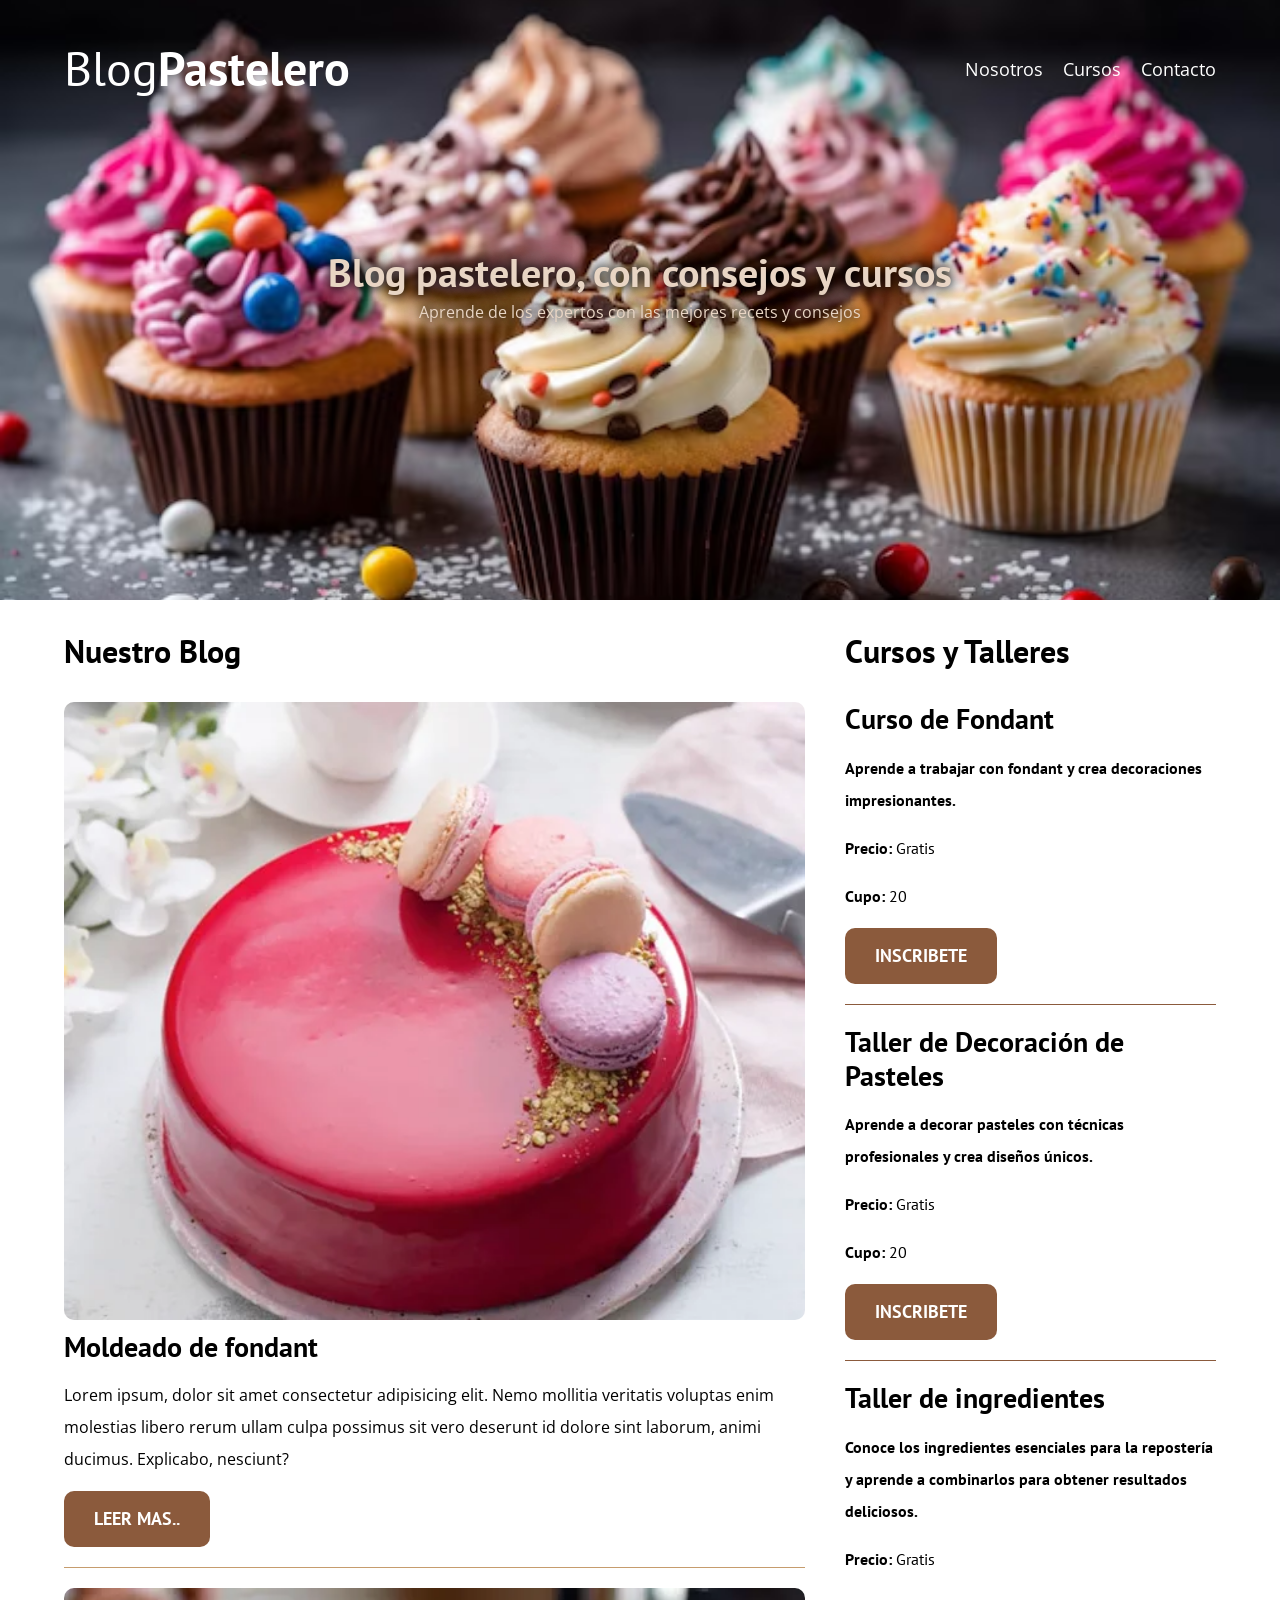
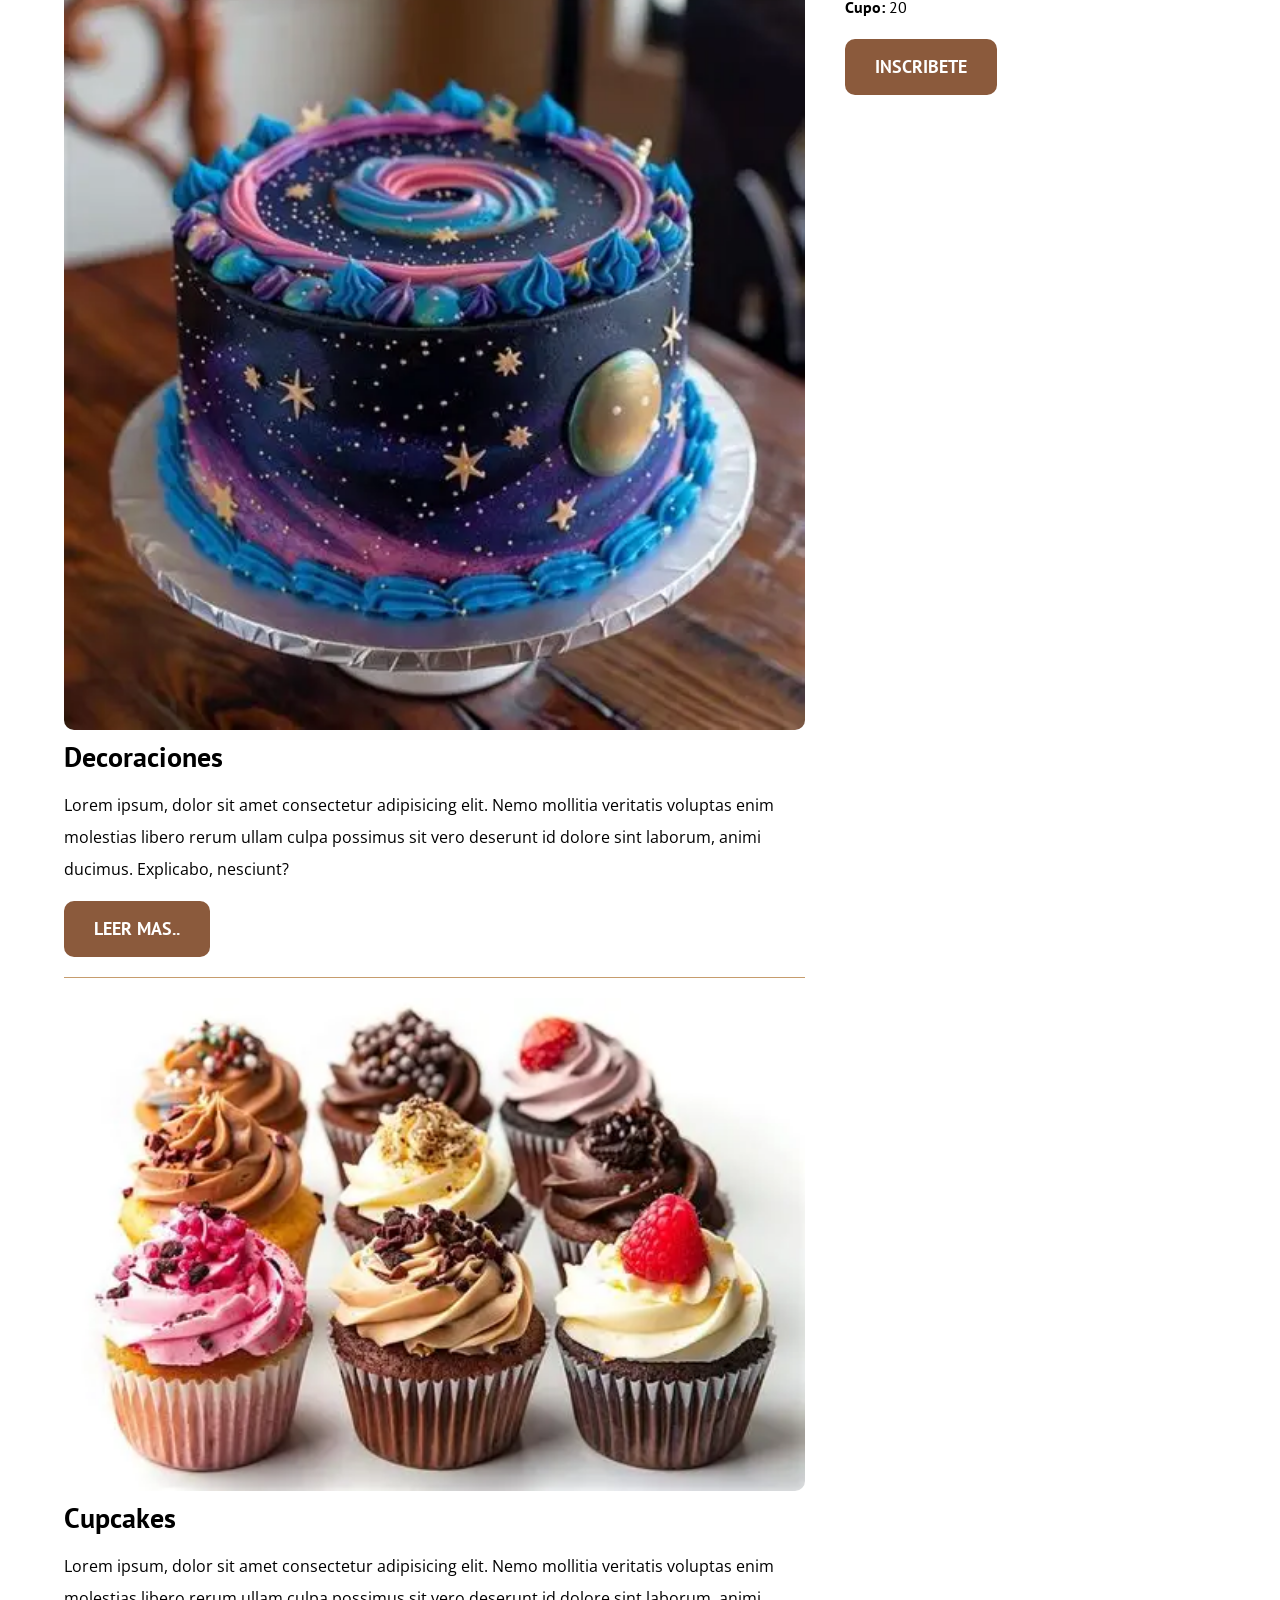
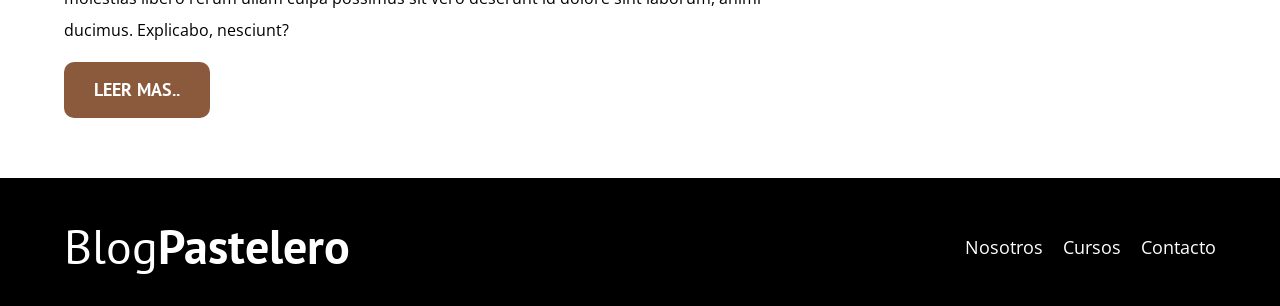
<file: index.html>
<!DOCTYPE html>
<html lang="en">
<head>
    <meta charset="UTF-8">
    <meta name="viewport" content="width=device-width, initial-scale=1.0">
    <title>Blog pastelero</title>
    <meta name="description" content="Blog sobre repostería con recetas, consejos y cursos para mejorar tus habilidades en la cocina.">

    <!-- Prefetch -->
    <link rel="prefetch" href="nosotros.html" as="document">

    <!-- Preconexión a fuentes -->
    
    <link rel="preconnect" href="https://fonts.googleapis.com">
    <link rel="preconnect" href="https://fonts.gstatic.com" crossorigin>
    <link href="https://fonts.googleapis.com/css2?family=Open+Sans:ital,wght@0,300..800;1,300..800&family=Sail&display=swap" rel="stylesheet">
    <link rel="preconnect" href="https://fonts.googleapis.com">
    <link rel="preconnect" href="https://fonts.gstatic.com" crossorigin>
    <link href="https://fonts.googleapis.com/css2?family=Open+Sans:ital,wght@0,300..800;1,300..800&family=PT+Sans:ital,wght@0,400;0,700;1,400;1,700&family=Sail&display=swap" rel="stylesheet">
    
    <!-- Preload de estilos -->

    <link rel="preload" href="css/normalize.css" as="style">
    <link rel="stylesheet" href="css/normalize.css">
    <link rel="preload" href="css/style.css" as="style">
    <link rel="stylesheet" href="css/style.css">
</head>
<body>
    <header class="header">
        <div class="contenedor">
            <div class="barra">
                <a class="logo" href="index.html">
                    <h1 class="logo__nombre no-margin centrar-texto">Blog<span class="logo__bold">Pastelero</span></h1>
                </a>

                <nav class="navegacion">
                    <a href="nosotros.html" class="navegacion__enlace">Nosotros</a>
                    <a href="cursos.html" class="navegacion__enlace">Cursos</a>
                    <a href="contacto.html" class="navegacion__enlace">Contacto</a>
                </nav>
            </div>
        </div>
        <div class="header__texto">
            <h2 class="no-margin">Blog pastelero, con consejos y cursos</h2>
            <p class="no-margin">Aprende de los expertos con las mejores recets y  consejos</p>
        </div>
    </header>

    <div class="contenedor contenido-principal">
        <main class="Blog">
            <h3>Nuestro Blog</h3>

            <article class="entrada">
                <div class="entrada__imagen">
                    <img src="img/blog1.webp" alt="imagen blog" loading="lazy">
                </div>

                <div class="entrada__contenido">
                    <h4 class="no-margin">
                        Moldeado de fondant
                    </h4>
                    <p>
                        Lorem ipsum, dolor sit amet consectetur adipisicing elit. Nemo mollitia veritatis voluptas enim molestias libero rerum ullam culpa possimus sit vero deserunt id dolore sint laborum, animi ducimus. Explicabo, nesciunt?
                    </p>
                    <a href="entrada.html" class="boton boton--primario">Leer mas..</a>
                </div>
            </article>

                        <article class="entrada">
                <div class="entrada__imagen">
                    <img src="img/blog2.webp" alt="imagen blog" loading="lazy">
                </div>

                <div class="entrada__contenido">
                    <h4 class="no-margin">
                        Decoraciones
                    </h4>
                    <p>
                        Lorem ipsum, dolor sit amet consectetur adipisicing elit. Nemo mollitia veritatis voluptas enim molestias libero rerum ullam culpa possimus sit vero deserunt id dolore sint laborum, animi ducimus. Explicabo, nesciunt?
                    </p>
                    <a href="entrada.html" class="boton boton--primario">Leer mas..</a>
                </div>
            </article>

                        <article class="entrada">
                <div class="entrada__imagen">
                    <img src="img/blog3.webp" alt="imagen blog" loading="lazy">
                </div>

                <div class="entrada__contenido">
                    <h4 class="no-margin">
                        Cupcakes
                    </h4>
                    <p>
                        Lorem ipsum, dolor sit amet consectetur adipisicing elit. Nemo mollitia veritatis voluptas enim molestias libero rerum ullam culpa possimus sit vero deserunt id dolore sint laborum, animi ducimus. Explicabo, nesciunt?
                    </p>
                    <a href="entrada.html" class="boton boton--primario">Leer mas..</a>
                </div>
            </article>
        </main>

        <aside class="sidebar">
            <h3>Cursos y Talleres</h3>

            <ul class="cursos no-padding">
                <li class="widget-curso">
                    <h4 class="no-margin">Curso de Fondant</h4>
                    <p class="widget-curso__label">Aprende a trabajar con fondant y crea decoraciones impresionantes.</p>
                    <p class="widget-curso__label">Precio: 
                        <span class="widget-curso__info">Gratis</span>
                    </p>
                    
                    <p class="widget-curso__label">Cupo:  
                        <span class="widget-curso__info">20</span>
                    </p>

                    <a href="entrada.html" class="boton boton--secundario">Inscribete</a>
                </li>

                <li class="widget-curso">
                    <h4 class="no-margin">Taller de Decoración de Pasteles</h4>
                    <p class="widget-curso__label">Aprende a decorar pasteles con técnicas profesionales y crea diseños únicos.
                    </p>
                    <p class="widget-curso__label">Precio: 
                        <span class="widget-curso__info">Gratis</span>
                    </p>
                    
                    <p class="widget-curso__label">Cupo:  
                        <span class="widget-curso__info">20</span>
                    </p>

                    <a href="entrada.html" class="boton boton--secundario">Inscribete</a>
                </li>

                <li class="widget-curso">
                    <h4 class="no-margin">Taller de ingredientes</h4>
                    <p class="widget-curso__label">
                        Conoce los ingredientes esenciales para la repostería y aprende a combinarlos para obtener resultados deliciosos.
                    </p>
                    <p class="widget-curso__label">Precio: 
                        <span class="widget-curso__info">Gratis</span>
                    </p>
                    
                    <p class="widget-curso__label">Cupo:  
                        <span class="widget-curso__info">20</span>
                    </p>

                    <a href="entrada.html" class="boton boton--secundario">Inscribete</a>
                </li>

            </ul>
        </aside>
    </div>

    <footer class="footer">
        <div class="contenedor">
            <div class="barra">
                <a class="logo" href="index.html">
                    <h1 class="logo__nombre no-margin centrar-texto">Blog<span class="logo__bold">Pastelero</span></h1>
                </a>

                <nav class="navegacion">
                    <a href="nosotros.html" class="navegacion__enlace">Nosotros</a>
                    <a href="cursos.html" class="navegacion__enlace">Cursos</a>
                    <a href="contacto.html" class="navegacion__enlace">Contacto</a>
                </nav>
            </div>
        </div>
    </footer>
</body>
</html>
</file>
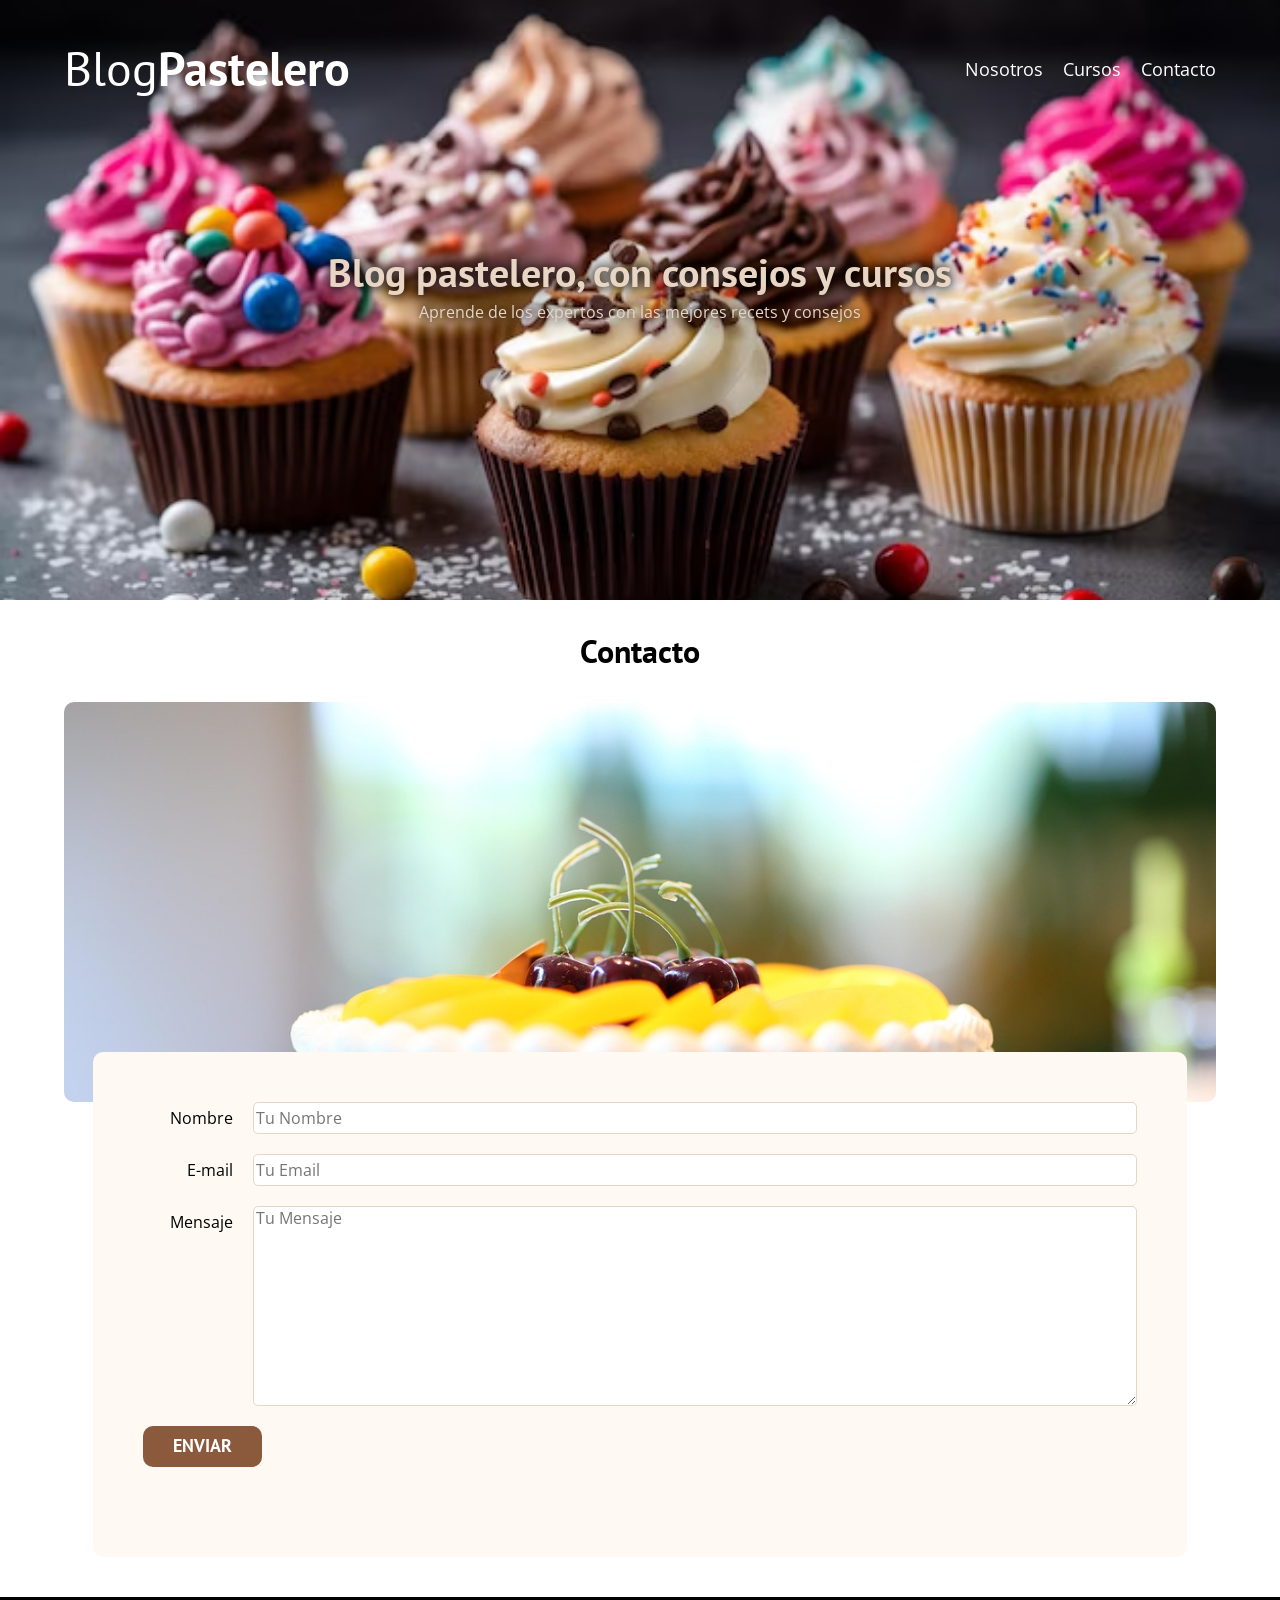
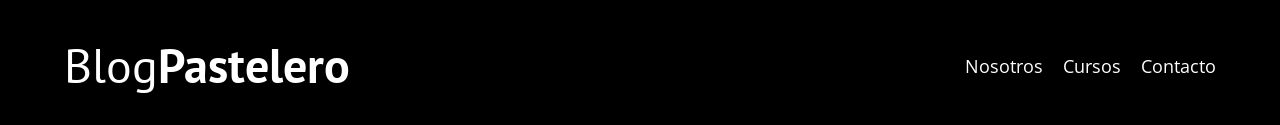
<file: contacto.html>
<!DOCTYPE html>
<html lang="en">
<head>
    <meta charset="UTF-8">
    <meta name="viewport" content="width=device-width, initial-scale=1.0">
    <title>Blog pastelero</title>
    <link rel="preconnect" href="https://fonts.googleapis.com">
    <link rel="preconnect" href="https://fonts.gstatic.com" crossorigin>
    <link href="https://fonts.googleapis.com/css2?family=Open+Sans:ital,wght@0,300..800;1,300..800&family=Sail&display=swap" rel="stylesheet">
    <link rel="preconnect" href="https://fonts.googleapis.com">
    <link rel="preconnect" href="https://fonts.gstatic.com" crossorigin>
    <link href="https://fonts.googleapis.com/css2?family=Open+Sans:ital,wght@0,300..800;1,300..800&family=PT+Sans:ital,wght@0,400;0,700;1,400;1,700&family=Sail&display=swap" rel="stylesheet">
    <link rel="stylesheet" href="css/normalize.css">
    <link rel="stylesheet" href="css/style.css">
</head>
<body>
    <header class="header">
        <div class="contenedor">
            <div class="barra">
                <a class="logo" href="index.html">
                    <h1 class="logo__nombre no-margin centrar-texto">Blog<span class="logo__bold">Pastelero</span></h1>
                </a>

                <nav class="navegacion">
                    <a href="nosotros.html" class="navegacion__enlace">Nosotros</a>
                    <a href="cursos.html" class="navegacion__enlace">Cursos</a>
                    <a href="contacto.html" class="navegacion__enlace">Contacto</a>
                </nav>
            </div>
        </div>
        <div class="header__texto">
            <h2 class="no-margin">Blog pastelero, con consejos y cursos</h2>
            <p class="no-margin">Aprende de los expertos con las mejores recets y  consejos</p>
        </div>
    </header>

    <main class="contenedor">
        <h3 class="centrar-texto">Contacto</h3>

        <div class="contacto-bg"></div>
        
            <form class="formulario">
                <div class="campo">
                    <label class="campo__label" for="nombre">Nombre</label>
                    <input class="campo__field" 
                    type="text" 
                    id="nombre" 
                    placeholder="Tu Nombre">
                </div>

                <div class="campo">
                    <label class="campo__label" for="email">E-mail</label>
                    <input class="campo__field" 
                    type="email" 
                    id="email" 
                    placeholder="Tu Email">
                </div>

                <div class="campo">
                    <label class="campo__label" for="mensaje">Mensaje</label>
                    <textarea class="campo__field campo__field--textarea" 
                    id="mensaje" 
                    placeholder="Tu Mensaje"
                    ></textarea>
                </div>

                <div class="campo">
                    <input type="submit" value="Enviar" class="boton boton--primario">
            </form>
    </main>

    <footer class="footer">
        <div class="contenedor">
            <div class="barra">
                <a class="logo" href="index.html">
                    <h1 class="logo__nombre no-margin centrar-texto">Blog<span class="logo__bold">Pastelero</span></h1>
                </a>

                <nav class="navegacion">
                    <a href="nosotros.html" class="navegacion__enlace">Nosotros</a>
                    <a href="cursos.html" class="navegacion__enlace">Cursos</a>
                    <a href="contacto.html" class="navegacion__enlace">Contacto</a>
                </nav>
            </div>
        </div>
    </footer>
</body>
</html>
</file>
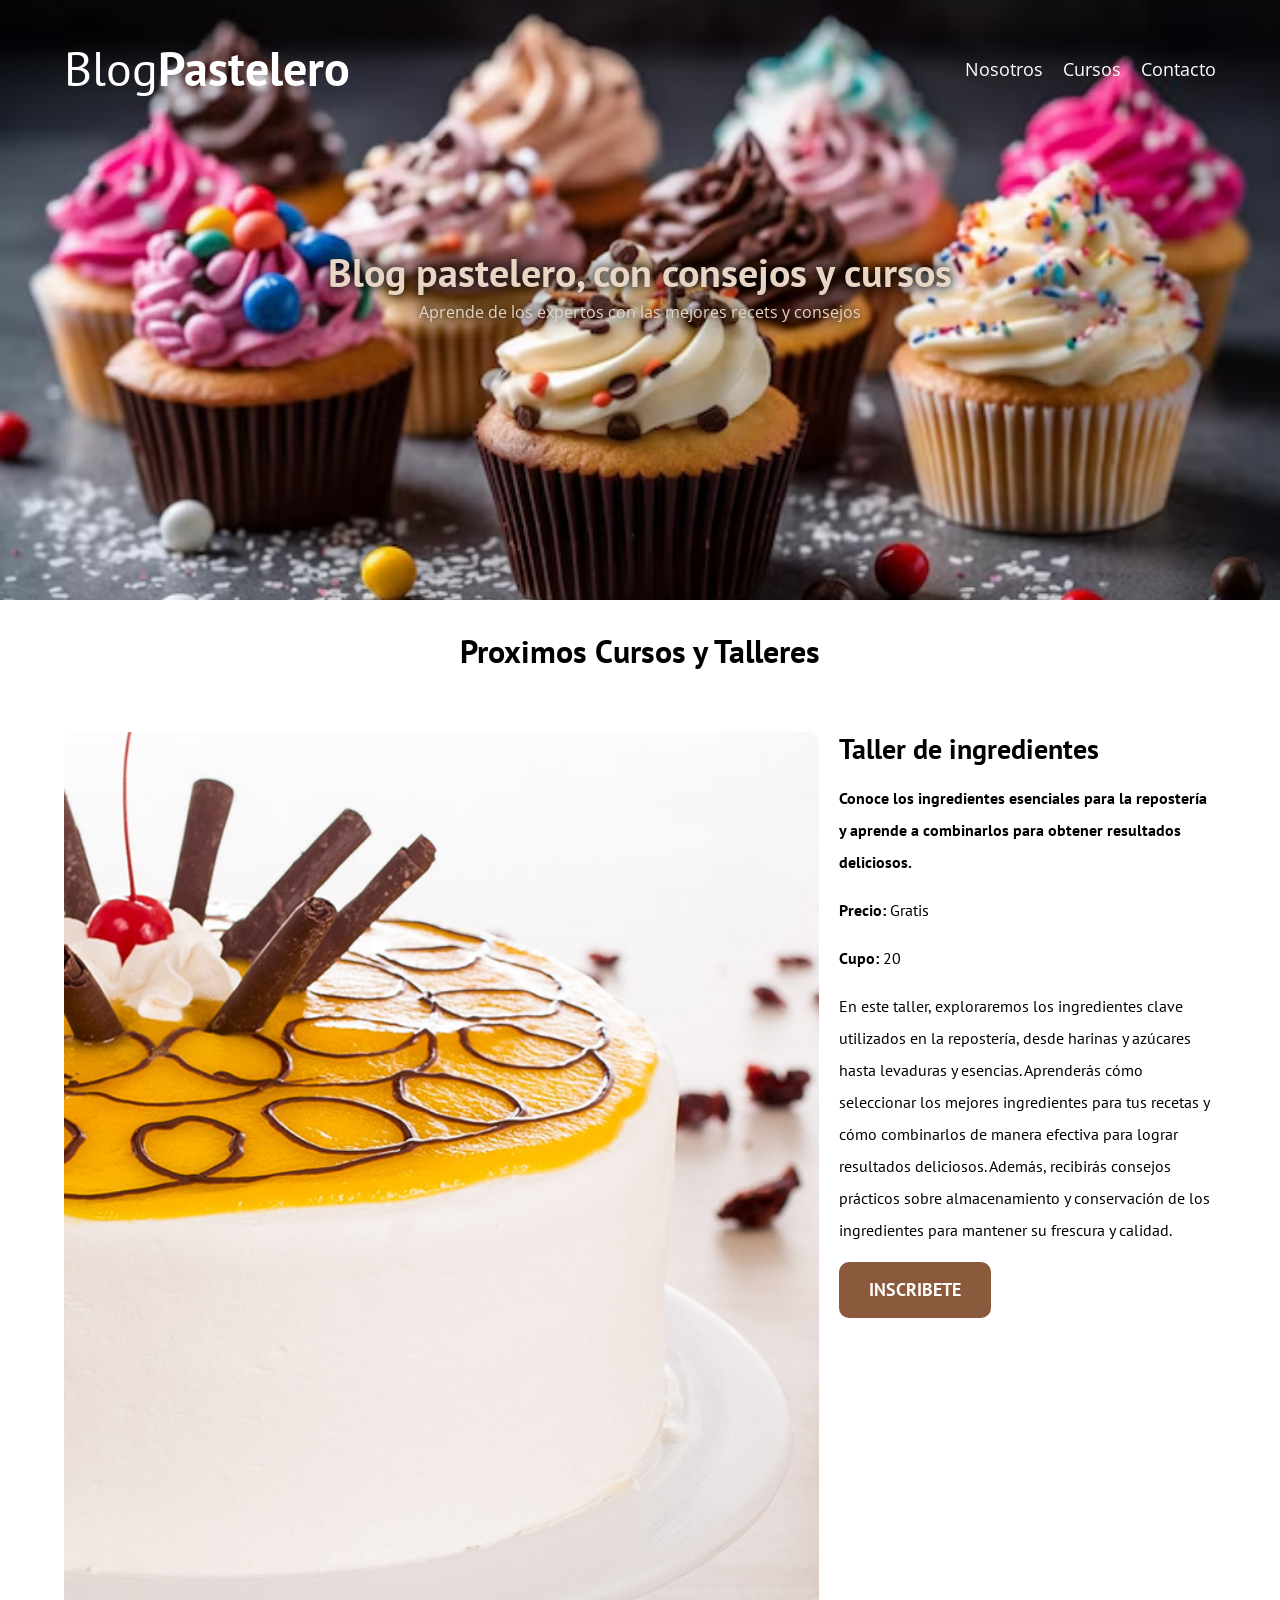
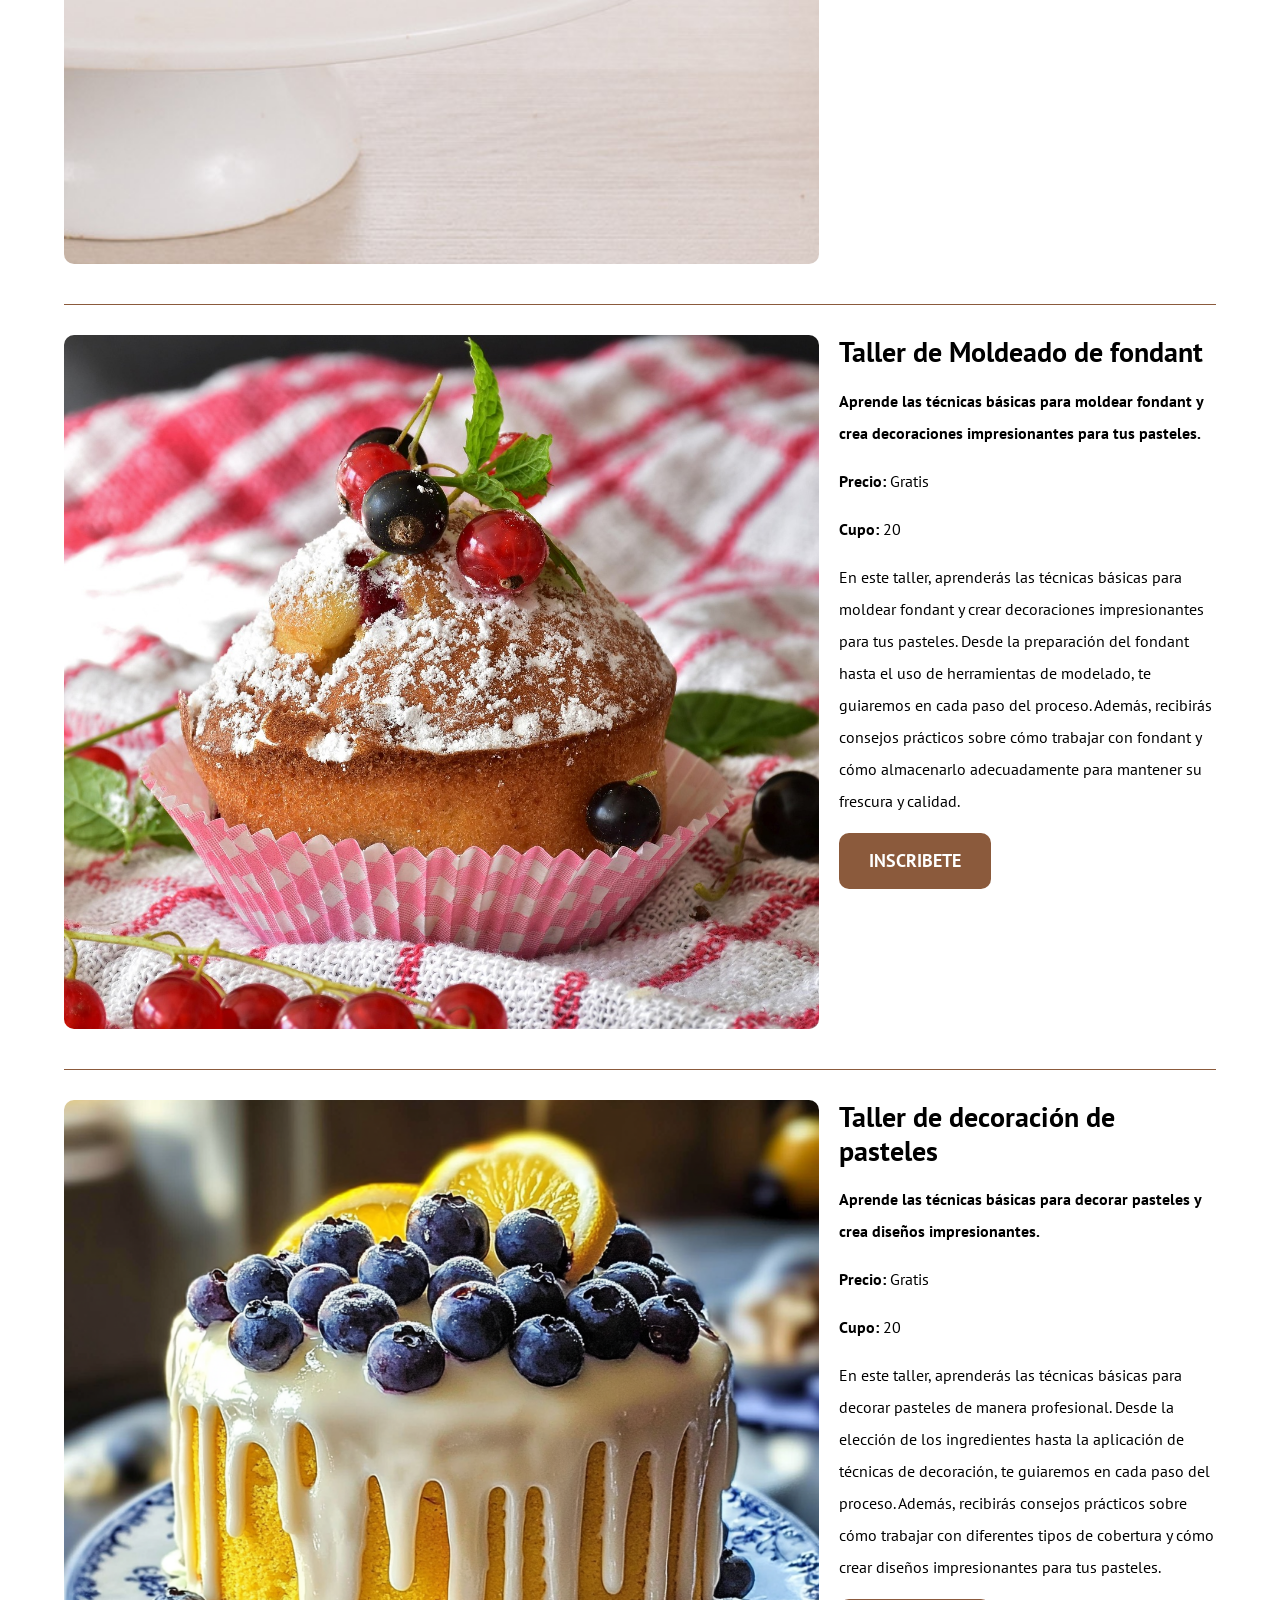
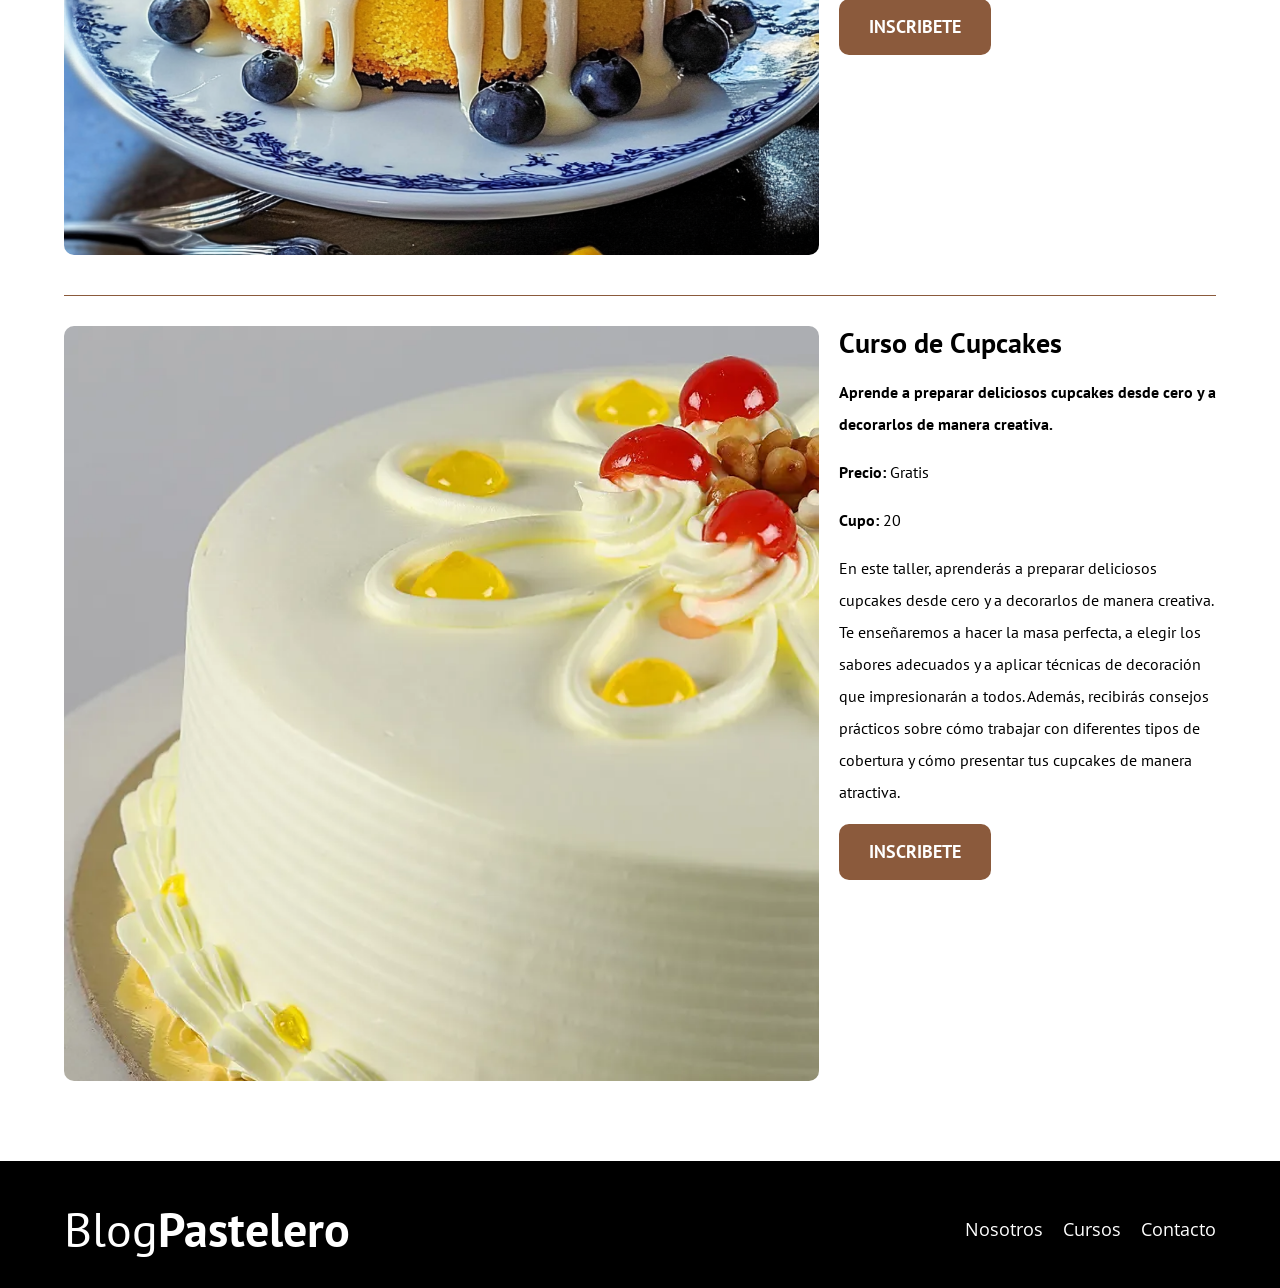
<file: cursos.html>
<!DOCTYPE html>
<html lang="en">
<head>
    <meta charset="UTF-8">
    <meta name="viewport" content="width=device-width, initial-scale=1.0">
    <title>Blog pastelero</title>
    <link rel="preconnect" href="https://fonts.googleapis.com">
    <link rel="preconnect" href="https://fonts.gstatic.com" crossorigin>
    <link href="https://fonts.googleapis.com/css2?family=Open+Sans:ital,wght@0,300..800;1,300..800&family=Sail&display=swap" rel="stylesheet">
    <link rel="preconnect" href="https://fonts.googleapis.com">
    <link rel="preconnect" href="https://fonts.gstatic.com" crossorigin>
    <link href="https://fonts.googleapis.com/css2?family=Open+Sans:ital,wght@0,300..800;1,300..800&family=PT+Sans:ital,wght@0,400;0,700;1,400;1,700&family=Sail&display=swap" rel="stylesheet">
    <link rel="stylesheet" href="css/normalize.css">
    <link rel="stylesheet" href="css/style.css">
</head>
<body>
    <header class="header">
        <div class="contenedor">
            <div class="barra">
                <a class="logo" href="index.html">
                    <h1 class="logo__nombre no-margin centrar-texto">Blog<span class="logo__bold">Pastelero</span></h1>
                </a>

                <nav class="navegacion">
                    <a href="nosotros.html" class="navegacion__enlace">Nosotros</a>
                    <a href="cursos.html" class="navegacion__enlace">Cursos</a>
                    <a href="contacto.html" class="navegacion__enlace">Contacto</a>
                </nav>
            </div>
        </div>
        <div class="header__texto">
            <h2 class="no-margin">Blog pastelero, con consejos y cursos</h2>
            <p class="no-margin">Aprende de los expertos con las mejores recets y  consejos</p>
        </div>
    </header>

    <main class="contenedor">
        <h3 class="centrar-texto">Proximos Cursos y Talleres</h3>

        <div class="curso">
            <div class="curso__imagen">
                <img src="img/blog10.jpg" alt="imagen de curso" loading="lazy">
            </div>

            <div class="curso__informacion">
                <h4 class="no-margin">Taller de ingredientes</h4>
                <p class="curso__label">
                    Conoce los ingredientes esenciales para la repostería y aprende a combinarlos para obtener resultados deliciosos.
                </p>
                <p class="curso__label">Precio: <span class="curso__info">Gratis</span>
                </p>

                <p class="curso__label">Cupo:
                    <span class="curso__info">20</span>
                </p>

                <p class="curso__descripcion">
                    En este taller, exploraremos los ingredientes clave utilizados en la repostería, desde harinas y azúcares hasta levaduras y esencias. Aprenderás cómo seleccionar los mejores ingredientes para tus recetas y cómo combinarlos de manera efectiva para lograr resultados deliciosos. Además, recibirás consejos prácticos sobre almacenamiento y conservación de los ingredientes para mantener su frescura y calidad.
                </p>

                <a href="entrada.html" class="boton boton--secundario">Inscribete</a>
            </div>
        </div>

        <div class="curso">
            <div class="curso__imagen">
                <img src="img/blog8.jpg" alt="imagen de curso" loading="lazy">
            </div>

            <div class="curso__informacion">
                <h4 class="no-margin">Taller de Moldeado de fondant</h4>
                <p class="curso__label">
                    Aprende las técnicas básicas para moldear fondant y crea decoraciones impresionantes para tus pasteles.
                </p>
                <p class="curso__label">Precio: <span class="curso__info">Gratis</span>
                </p>

                <p class="curso__label">Cupo:
                    <span class="curso__info">20</span>
                </p>

                <p class="curso__descripcion">
                    En este taller, aprenderás las técnicas básicas para moldear fondant y crear decoraciones impresionantes para tus pasteles. Desde la preparación del fondant hasta el uso de herramientas de modelado, te guiaremos en cada paso del proceso. Además, recibirás consejos prácticos sobre cómo trabajar con fondant y cómo almacenarlo adecuadamente para mantener su frescura y calidad.
                </p>

                <a href="entrada.html" class="boton boton--secundario">Inscribete</a>
            </div>
        </div>

        <div class="curso">
            <div class="curso__imagen">
                <img src="img/blog6.png" alt="imagen de curso" loading="lazy">
            </div>

            <div class="curso__informacion">
                <h4 class="no-margin">Taller de decoración de pasteles</h4>
                <p class="curso__label">
                    Aprende las técnicas básicas para decorar pasteles y crea diseños impresionantes.
                </p>
                <p class="curso__label">Precio: <span class="curso__info">Gratis</span>
                </p>

                <p class="curso__label">Cupo:
                    <span class="curso__info">20</span>
                </p>

                <p class="curso__descripcion">
                    En este taller, aprenderás las técnicas básicas para decorar pasteles de manera profesional. Desde la elección de los ingredientes hasta la aplicación de técnicas de decoración, te guiaremos en cada paso del proceso. Además, recibirás consejos prácticos sobre cómo trabajar con diferentes tipos de cobertura y cómo crear diseños impresionantes para tus pasteles.
                </p>

                <a href="entrada.html" class="boton boton--secundario">Inscribete</a>
            </div>
        </div>

        <div class="curso">
            <div class="curso__imagen">
                <img src="img/blog9.webp" alt="imagen de curso" loading="lazy">
            </div>

            <div class="curso__informacion">
                <h4 class="no-margin">Curso de Cupcakes</h4>
                <p class="curso__label">
                    Aprende a preparar deliciosos cupcakes desde cero y a decorarlos de manera creativa.
                </p>
                <p class="curso__label">Precio: <span class="curso__info">Gratis</span>
                </p>

                <p class="curso__label">Cupo:
                    <span class="curso__info">20</span>
                </p>

                <p class="curso__descripcion">
                    En este taller, aprenderás a preparar deliciosos cupcakes desde cero y a decorarlos de manera creativa. Te enseñaremos a hacer la masa perfecta, a elegir los sabores adecuados y a aplicar técnicas de decoración que impresionarán a todos. Además, recibirás consejos prácticos sobre cómo trabajar con diferentes tipos de cobertura y cómo presentar tus cupcakes de manera atractiva.
                </p>

                <a href="entrada.html" class="boton boton--secundario">Inscribete</a>
            </div>
        </div>
    </main>

    <footer class="footer">
        <div class="contenedor">
            <div class="barra">
                <a class="logo" href="index.html">
                    <h1 class="logo__nombre no-margin centrar-texto">Blog<span class="logo__bold">Pastelero</span></h1>
                </a>

                <nav class="navegacion">
                    <a href="nosotros.html" class="navegacion__enlace">Nosotros</a>
                    <a href="cursos.html" class="navegacion__enlace">Cursos</a>
                    <a href="contacto.html" class="navegacion__enlace">Contacto</a>
                </nav>
            </div>
        </div>
    </footer>
</body>
</html>
</file>
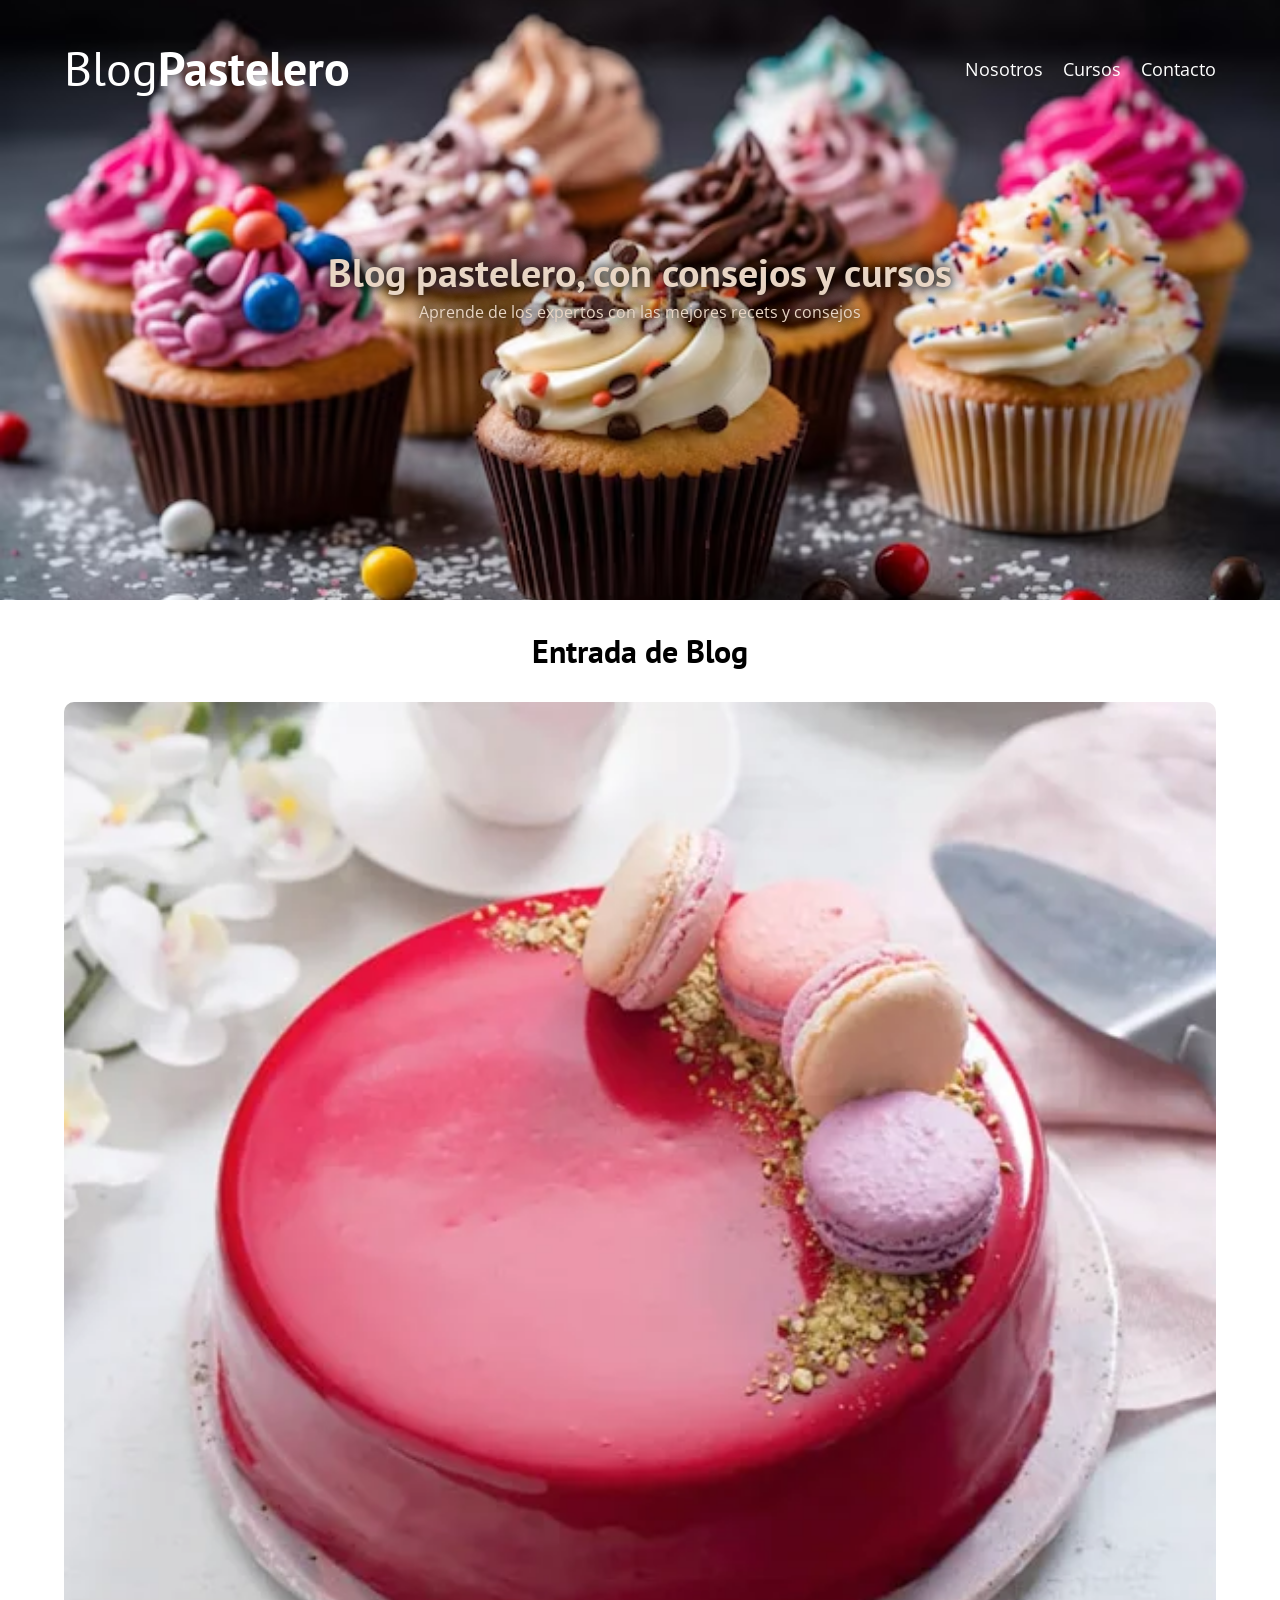
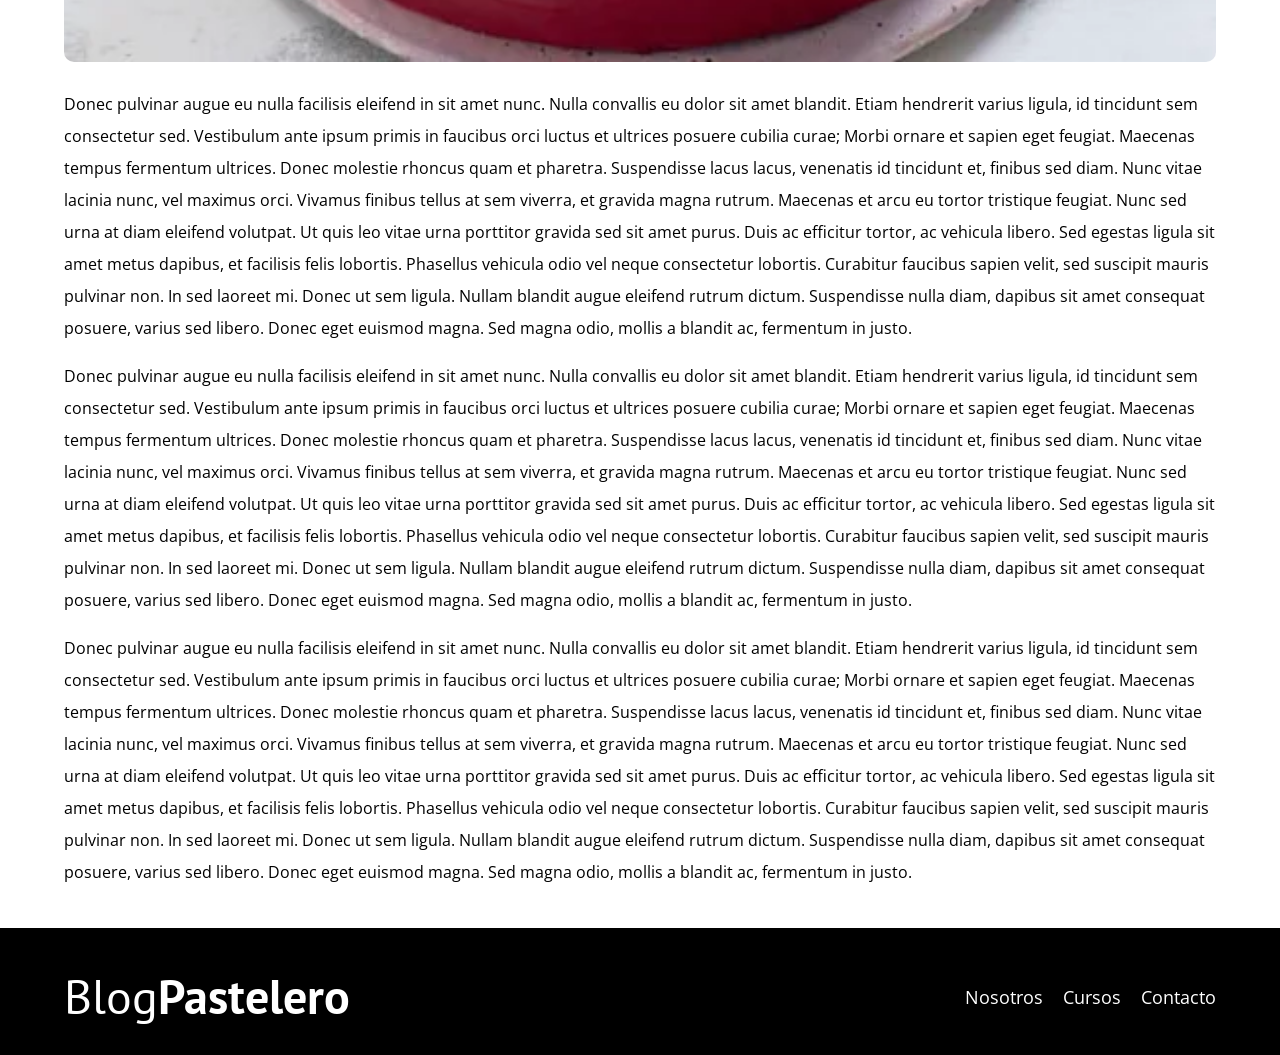
<file: entrada.html>
<!DOCTYPE html>
<html lang="en">
<head>
    <meta charset="UTF-8">
    <meta name="viewport" content="width=device-width, initial-scale=1.0">
    <title>Blog pastelero</title>
    <link rel="preconnect" href="https://fonts.googleapis.com">
    <link rel="preconnect" href="https://fonts.gstatic.com" crossorigin>
    <link href="https://fonts.googleapis.com/css2?family=Open+Sans:ital,wght@0,300..800;1,300..800&family=Sail&display=swap" rel="stylesheet">
    <link rel="preconnect" href="https://fonts.googleapis.com">
    <link rel="preconnect" href="https://fonts.gstatic.com" crossorigin>
    <link href="https://fonts.googleapis.com/css2?family=Open+Sans:ital,wght@0,300..800;1,300..800&family=PT+Sans:ital,wght@0,400;0,700;1,400;1,700&family=Sail&display=swap" rel="stylesheet">
    <link rel="stylesheet" href="css/normalize.css">
    <link rel="stylesheet" href="css/style.css">
</head>
<body>
    <header class="header">
        <div class="contenedor">
            <div class="barra">
                <a class="logo" href="index.html">
                    <h1 class="logo__nombre no-margin centrar-texto">Blog<span class="logo__bold">Pastelero</span></h1>
                </a>

                <nav class="navegacion">
                    <a href="nosotros.html" class="navegacion__enlace">Nosotros</a>
                    <a href="cursos.html" class="navegacion__enlace">Cursos</a>
                    <a href="contacto.html" class="navegacion__enlace">Contacto</a>
                </nav>
            </div>
        </div>
        <div class="header__texto">
            <h2 class="no-margin">Blog pastelero, con consejos y cursos</h2>
            <p class="no-margin">Aprende de los expertos con las mejores recets y  consejos</p>
        </div>
    </header>

    <main class="contenedor">
        <h3 class="centrar-texto">Entrada de Blog</h3>

        <img src="img/blog1.webp" alt="Imagen del blog" loading="lazy">

        <p>
            Donec pulvinar augue eu nulla facilisis eleifend in sit amet nunc. Nulla convallis eu dolor sit amet blandit. Etiam hendrerit varius ligula, id tincidunt sem consectetur sed. Vestibulum ante ipsum primis in faucibus orci luctus et ultrices posuere cubilia curae; Morbi ornare et sapien eget feugiat. Maecenas tempus fermentum ultrices. Donec molestie rhoncus quam et pharetra. Suspendisse lacus lacus, venenatis id tincidunt et, finibus sed diam. Nunc vitae lacinia nunc, vel maximus orci.

            Vivamus finibus tellus at sem viverra, et gravida magna rutrum. Maecenas et arcu eu tortor tristique feugiat. Nunc sed urna at diam eleifend volutpat. Ut quis leo vitae urna porttitor gravida sed sit amet purus. Duis ac efficitur tortor, ac vehicula libero. Sed egestas ligula sit amet metus dapibus, et facilisis felis lobortis. Phasellus vehicula odio vel neque consectetur lobortis. Curabitur faucibus sapien velit, sed suscipit mauris pulvinar non. In sed laoreet mi. Donec ut sem ligula. Nullam blandit augue eleifend rutrum dictum. Suspendisse nulla diam, dapibus sit amet consequat posuere, varius sed libero. Donec eget euismod magna. Sed magna odio, mollis a blandit ac, fermentum in justo.
        </p>

        <p>
            Donec pulvinar augue eu nulla facilisis eleifend in sit amet nunc. Nulla convallis eu dolor sit amet blandit. Etiam hendrerit varius ligula, id tincidunt sem consectetur sed. Vestibulum ante ipsum primis in faucibus orci luctus et ultrices posuere cubilia curae; Morbi ornare et sapien eget feugiat. Maecenas tempus fermentum ultrices. Donec molestie rhoncus quam et pharetra. Suspendisse lacus lacus, venenatis id tincidunt et, finibus sed diam. Nunc vitae lacinia nunc, vel maximus orci.

            Vivamus finibus tellus at sem viverra, et gravida magna rutrum. Maecenas et arcu eu tortor tristique feugiat. Nunc sed urna at diam eleifend volutpat. Ut quis leo vitae urna porttitor gravida sed sit amet purus. Duis ac efficitur tortor, ac vehicula libero. Sed egestas ligula sit amet metus dapibus, et facilisis felis lobortis. Phasellus vehicula odio vel neque consectetur lobortis. Curabitur faucibus sapien velit, sed suscipit mauris pulvinar non. In sed laoreet mi. Donec ut sem ligula. Nullam blandit augue eleifend rutrum dictum. Suspendisse nulla diam, dapibus sit amet consequat posuere, varius sed libero. Donec eget euismod magna. Sed magna odio, mollis a blandit ac, fermentum in justo.
        </p>
        <p>
            Donec pulvinar augue eu nulla facilisis eleifend in sit amet nunc. Nulla convallis eu dolor sit amet blandit. Etiam hendrerit varius ligula, id tincidunt sem consectetur sed. Vestibulum ante ipsum primis in faucibus orci luctus et ultrices posuere cubilia curae; Morbi ornare et sapien eget feugiat. Maecenas tempus fermentum ultrices. Donec molestie rhoncus quam et pharetra. Suspendisse lacus lacus, venenatis id tincidunt et, finibus sed diam. Nunc vitae lacinia nunc, vel maximus orci.

            Vivamus finibus tellus at sem viverra, et gravida magna rutrum. Maecenas et arcu eu tortor tristique feugiat. Nunc sed urna at diam eleifend volutpat. Ut quis leo vitae urna porttitor gravida sed sit amet purus. Duis ac efficitur tortor, ac vehicula libero. Sed egestas ligula sit amet metus dapibus, et facilisis felis lobortis. Phasellus vehicula odio vel neque consectetur lobortis. Curabitur faucibus sapien velit, sed suscipit mauris pulvinar non. In sed laoreet mi. Donec ut sem ligula. Nullam blandit augue eleifend rutrum dictum. Suspendisse nulla diam, dapibus sit amet consequat posuere, varius sed libero. Donec eget euismod magna. Sed magna odio, mollis a blandit ac, fermentum in justo.
        </p>
    </main>

    <footer class="footer">
        <div class="contenedor">
            <div class="barra">
                <a class="logo" href="index.html">
                    <h1 class="logo__nombre no-margin centrar-texto">Blog<span class="logo__bold">Pastelero</span></h1>
                </a>

                <nav class="navegacion">
                    <a href="nosotros.html" class="navegacion__enlace">Nosotros</a>
                    <a href="cursos.html" class="navegacion__enlace">Cursos</a>
                    <a href="contacto.html" class="navegacion__enlace">Contacto</a>
                </nav>
            </div>
        </div>
    </footer>
</body>
</html>
</file>
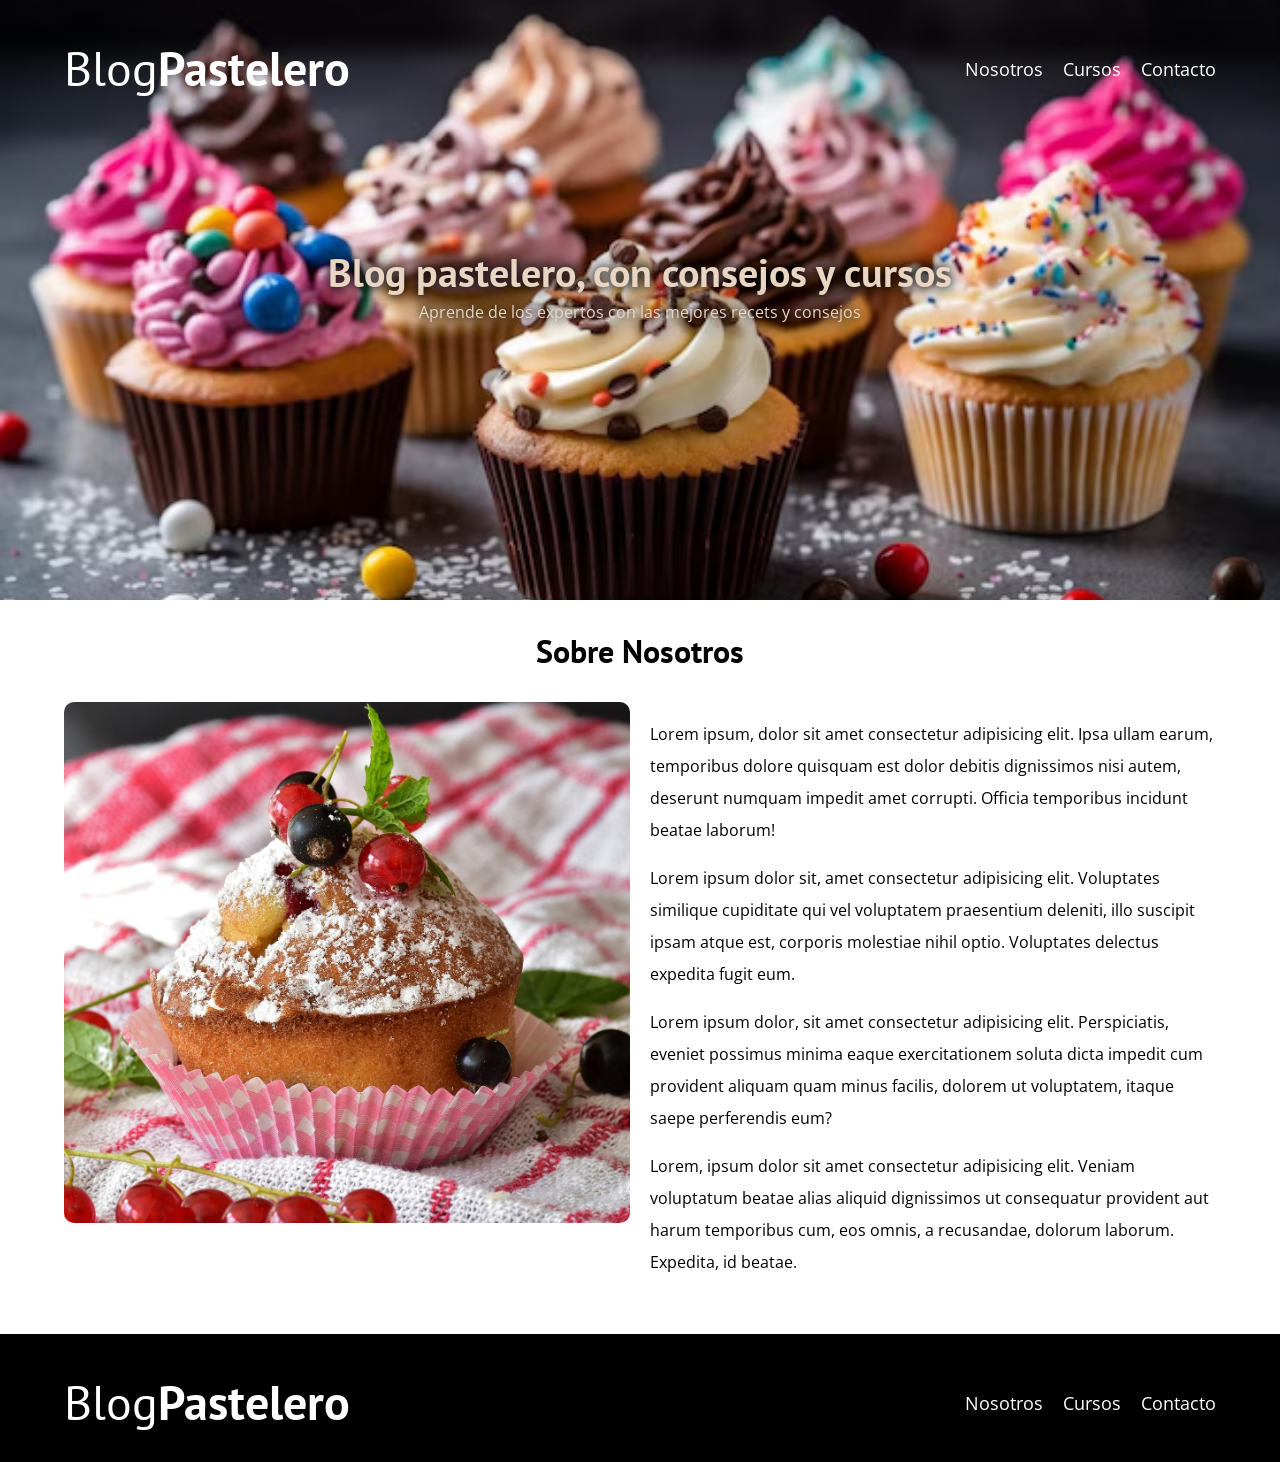
<file: nosotros.html>
<!DOCTYPE html>
<html lang="en">
<head>
    <meta charset="UTF-8">
    <meta name="viewport" content="width=device-width, initial-scale=1.0">
    <title>Blog pastelero</title>
    <link rel="preconnect" href="https://fonts.googleapis.com">
    <link rel="preconnect" href="https://fonts.gstatic.com" crossorigin>
    <link href="https://fonts.googleapis.com/css2?family=Open+Sans:ital,wght@0,300..800;1,300..800&family=Sail&display=swap" rel="stylesheet">
    <link rel="preconnect" href="https://fonts.googleapis.com">
    <link rel="preconnect" href="https://fonts.gstatic.com" crossorigin>
    <link href="https://fonts.googleapis.com/css2?family=Open+Sans:ital,wght@0,300..800;1,300..800&family=PT+Sans:ital,wght@0,400;0,700;1,400;1,700&family=Sail&display=swap" rel="stylesheet">
    <link rel="stylesheet" href="css/normalize.css">
    <link rel="stylesheet" href="css/style.css">
</head>
<body>
    <header class="header">
        <div class="contenedor">
            <div class="barra">
                <a class="logo" href="index.html">
                    <h1 class="logo__nombre no-margin centrar-texto">Blog<span class="logo__bold">Pastelero</span></h1>
                </a>

                <nav class="navegacion">
                    <a href="nosotros.html" class="navegacion__enlace">Nosotros</a>
                    <a href="cursos.html" class="navegacion__enlace">Cursos</a>
                    <a href="contacto.html" class="navegacion__enlace">Contacto</a>
                </nav>
            </div>
        </div>
        <div class="header__texto">
            <h2 class="no-margin">Blog pastelero, con consejos y cursos</h2>
            <p class="no-margin">Aprende de los expertos con las mejores recets y  consejos</p>
        </div>
    </header>

    <main class="contenedor">
        <h3 class="centrar-texto">Sobre Nosotros</h3>

        <div class="sobre-nosotros">
            <div class="sobre-nosotros__imagen">
                <img src="img/blog8.jpg" alt="Imagen nosotros" loading="lazy">
            </div>

            <div class="sobre-nosotros__texto">
                <p>
                    Lorem ipsum, dolor sit amet consectetur adipisicing elit. Ipsa ullam earum, temporibus dolore quisquam est dolor debitis dignissimos nisi autem, deserunt numquam impedit amet corrupti. Officia temporibus incidunt beatae laborum!
                </p>

                <p>
                    Lorem ipsum dolor sit, amet consectetur adipisicing elit. Voluptates similique cupiditate qui vel voluptatem praesentium deleniti, illo suscipit ipsam atque est, corporis molestiae nihil optio. Voluptates delectus expedita fugit eum.
                </p>

                <p>
                    Lorem ipsum dolor, sit amet consectetur adipisicing elit. Perspiciatis, eveniet possimus minima eaque exercitationem soluta dicta impedit cum provident aliquam quam minus facilis, dolorem ut voluptatem, itaque saepe perferendis eum?
                </p>

                <p>
                    Lorem, ipsum dolor sit amet consectetur adipisicing elit. Veniam voluptatum beatae alias aliquid dignissimos ut consequatur provident aut harum temporibus cum, eos omnis, a recusandae, dolorum laborum. Expedita, id beatae.
                </p>
            </div>
        </div>
    </main>

    <footer class="footer">
        <div class="contenedor">
            <div class="barra">
                <a class="logo" href="index.html">
                    <h1 class="logo__nombre no-margin centrar-texto">Blog<span class="logo__bold">Pastelero</span></h1>
                </a>

                <nav class="navegacion">
                    <a href="nosotros.html" class="navegacion__enlace">Nosotros</a>
                    <a href="cursos.html" class="navegacion__enlace">Cursos</a>
                    <a href="contacto.html" class="navegacion__enlace">Contacto</a>
                </nav>
            </div>
        </div>
    </footer>
</body>
</html>
</file>
<file: css/style.css>
/** ROOT GENERAL **/
:root {
    --fuenteHeding: 'PT Sans', sans-serif;
    --fuenteParrafos: 'Open Sans', sans-serif;
    --fondo: #FEF9F2;
    --textoPrincipal: #3D2C26;
    --botones: #C69C6D;
    --detalles: #8B5A3C;
    --secundario: #E8D5C4;
    --blanco: #FFFFFF;
    --negro: #000000;
}

html {
    box-sizing: border-box;
    font-size: 62.5%;
}
*, *::before, *::after {
    box-sizing: inherit;
}

body {
    font-family: var(--fuenteParrafos);
    font-size: 1.6rem;
    line-height: 2;
}

/** GLOBALES **/

.contenedor {
    max-width: 120rem;
    width: 90%;
    margin: 0 auto;
}

a {
    text-decoration: none;
}

h1, h2, h3, h4 {
    font-family: var(--fuenteHeding);
    line-height: 1.2;
}

h1 {
    font-size: 4.8rem;
}

h2 {
    font-size: 4rem;
}

h3 {
    font-size: 3.2rem;
}

h4 {
    font-size: 2.8rem;
}

img {
    width: 100%;
    border-radius: 1rem;
}

.no-margin {
    margin: 0;
}

.no-padding {
    padding: 0;
}

.centrar-texto {
    text-align: center;
}

.header {
    background-image: url(../img/banner.avif);
    height: 60rem;
    background-size: cover;
    background-repeat: no-repeat;
    background-position: center center; 
}

.header__texto {
    text-align: center;
    color: var(--secundario);
    margin-top: 5rem;
    text-shadow: 0px 0px 10px rgba(0, 0, 0, 1), 0px 0px 25px rgba(0, 0, 0, 1);
}

@media (min-width: 768px) {
    .header__texto {
        margin-top: 15rem;
    }
}

.barra {
    padding-top: 4rem;
}

@media (min-width: 768px) {
    .barra {
        display: flex;
        justify-content: space-between;
        align-items: center;
    }
}

.logo {
    color: var(--blanco);
    /*text-shadow: 0px 0px 10px rgba(255, 255, 255, 1), 0px 0px 25px rgba(59, 130, 246, 0.4);*/
}

.logo__nombre {
    font-weight: 400;
}

.logo__bold {
    font-weight: 700;
}

@media (min-width: 768px) {
    .navegacion {
        display: flex;
        gap: 2rem;
    }
}

.navegacion__enlace {
    display: block;
    text-align: center;
    font-size: 1.8rem;
    color: var(--blanco);
}

@media (min-width: 768px) {
    .contenido-principal {
        display: grid;
        grid-template-columns: 2fr 1fr;
        column-gap: 4rem;
    }
}

.entrada {
    border-bottom: 1px solid var(--botones);
    margin-bottom: 2rem;
}

/** QUITAMOS LA LINEA INFERIOR DEL ULTIMO ELEMENTO **/

.entrada:last-of-type {
    border: none;
    margin-bottom: 0;
}

.boton {
    display: block;
    font-family: var(--fuenteHeding);
    color: var(--blanco);
    text-align: center;
    padding: 1rem 3rem;
    font-size: 1.8rem;
    text-transform: uppercase;
    font-weight: 700;
    margin-bottom: 2rem;
    border-radius: 1rem;
    border: none;
}

@media (min-width: 768px) {
    .boton {
        display: inline-block;
    }
}

.boton:hover {
    cursor: pointer;
    opacity: 0.8;
}

.boton--primario {
    background-color: var(--detalles);
}

.boton--secundario {
    background-color: var(--detalles);
}

.cursos {
    list-style: none;
}

.widget-curso {
    border-bottom: 1px solid var(--detalles);
    margin-bottom: 2rem;
}

.widget-curso:last-of-type {
    border: none;
    margin-bottom: 0;
}
.curso__label,
.widget-curso__label {
    font-family: var(--fuenteHeding);
    font-weight: bold;
}
.curso__descripcion,
.curso__info,
.widget-curso__info {
    font-family: var(--fuenteHeding);
    font-weight: normal;
}

.footer {
    background-color: var(--negro);
    padding-bottom: 3rem;
    margin-top: 4rem;
}

/** Sobre Nosotros **/

@media (min-width: 768px) {
    .sobre-nosotros {
        display: flex;
        gap: 2rem;
    }

    .sobre-nosotros__imagen,
    .sobre-nosotros__texto {
        flex-basis: 50%;
    }
}

.curso {
    padding: 3rem 0;
    border-bottom: 1px solid var(--detalles);
}

@media (min-width: 768px) {
    .curso {
        display: grid;
        grid-template-columns: 2fr 1fr;
        column-gap: 2rem;
    }
}

.curso:last-of-type {
    border: none;
}

/** Contacto **/

.contacto-bg {
    background-image: url(../img/banner1.jpg);
    height: 40rem;
    background-repeat: no-repeat;
    background-size: cover;
    border-radius: 1rem;
}

.formulario {
    background-color: var(--fondo);
    margin: -5rem auto 0 auto;
    width: 95%;
    padding: 5rem;
    border-radius: 1rem;
}

.campo {
    display: flex;
    margin-bottom: 2rem;
    gap: 2rem;
}

.campo__label {
    flex: 0 0 9rem;
    text-align: right;
}

.campo__field {
    flex: 1;
    border: 1px solid var(--secundario);
    border-radius: .5rem;
}

.campo__field--textarea {
    height: 20rem;
}
</file>
